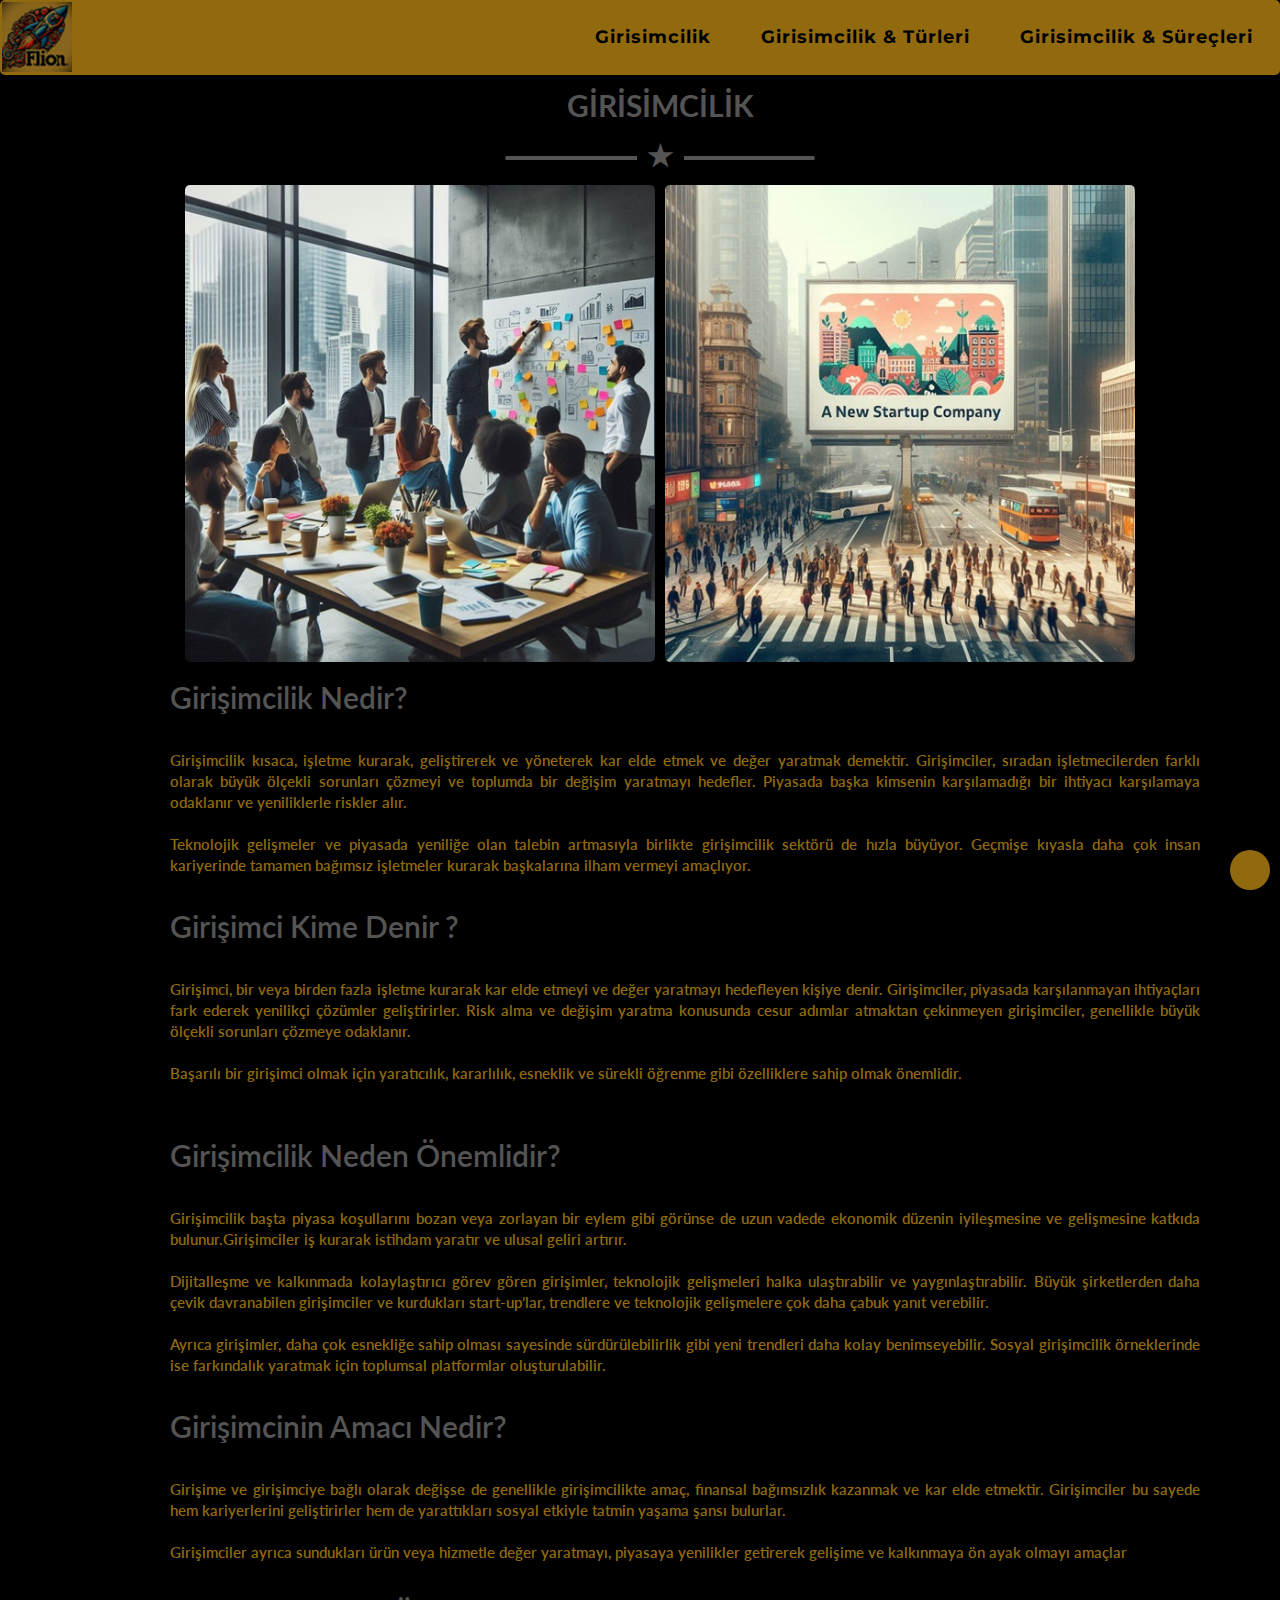
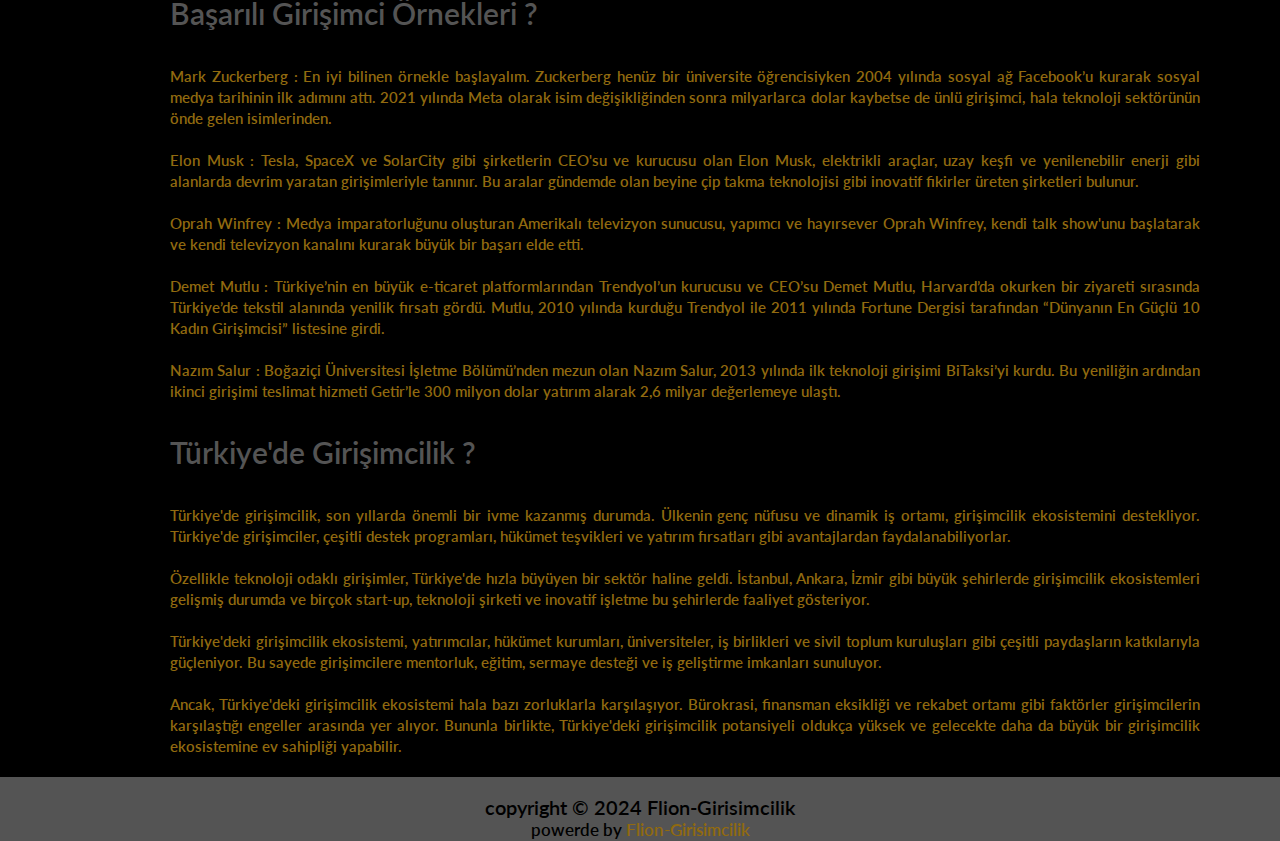
<file: index.html>
<!DOCTYPE html>
<html lang="en">
<head>
    <meta charset="UTF-8">
    <meta name="viewport" content="width=device-width, initial-scale=1.0">
    <title>Girisimcilik-Flion</title>

     <!-- Fonts Google -->
     <link rel="preconnect" href="https://fonts.googleapis.com">
     <link rel="preconnect" href="https://fonts.gstatic.com" crossorigin>
     <link href="https://fonts.googleapis.com/css2?family=Lato:ital,wght@0,100;0,300;0,400;0,700;0,900;1,100;1,300;1,400;1,700;1,900&family=Montserrat:ital,wght@0,100..900;1,100..900&display=swap" rel="stylesheet">

     <!-- Fonts Awasume -->
     <link rel="stylesheet" href="https://cdnjs.cloudflare.com/ajax/libs/font-awesome/6.5.2/css/all.min.css" integrity="sha512-SnH5WK+bZxgPHs44uWIX+LLJAJ9/2PkPKZ5QiAj6Ta86w+fsb2TkcmfRyVX3pBnMFcV7oQPJkl9QevSCWr3W6A==" crossorigin="anonymous" referrerpolicy="no-referrer" />
    
      <!-- CSS -->
    <link rel="stylesheet" href="./CSS/indexCss/reset.css">
    <link rel="stylesheet" href="./CSS/indexCss/global.css">
    <link rel="stylesheet" href="./CSS/indexCss/main.css">
    <link rel="stylesheet" href="./CSS/indexCss/responsive.css">

   
       
</head>
<body>

    <!-- Navbar -->
    <nav class="bg-dark">
        <div class="container">
            <div id="logo-box">
                <img src="./images/logo2.png" alt="" >   
            </div>
            <div id="nav-links">
                <ul>
                    <li class="nav-item">
                        <a href="#girisim" class=" nav-link">Girisimcilik</a>
                    </li>
                    <li class="nav-item">
                        <a href="./blog.html" target="_blank" class="nav-link">Girisimcilik & Türleri</a>
                    </li>
                    <li class="nav-item">
                        <a href="./continue.html" target="_blank" class="nav-link">Girisimcilik & Süreçleri</a>
                    </li>
                </ul>
            </div>
        </div>
    </nav>
    
    <!-- Girisim -->
    <section id="girisim">
        <div class="container text-center">
            <h2 class="text-uppercase">GİRİSİMCİLİK</h2>
            <hr class="star-dark">
            <div class="items">
                <ul class="col">
                    <li><a href="#" class="btn btn-social"><i class="fa-brands fa-instagram"></i></a></li>
                    <li><a href="#" class="btn btn-social"><i class="fa-brands fa-facebook"></i></a></li>
                    <li><a href="#" class="btn btn-social"><i class="fa-brands fa-twitter"></i></a></li>
                    <li><a href="#" class="btn btn-social"><i class="fa-brands fa-linkedin"></i></a></li>
                </ul>  
                <div class="item">
                    <a href="#">
                        <img src="./images/GİRİSİM3.jpg" alt="FlionGirisim"
                        title="FlionGirisim" class="img-fluid img-fluid-item "|>
                        <div class="img-overlay">
                            <h3>** Girisimcilik **</h3>
                            <p>Günümüzde, teknolojik ilerlemelerin ve yeniliklere olan talebin artmasıyla birlikte girişimcilik alanı hızla genişlemekte ve daha fazla insan kendi işlerini kurarak yaratıcı potansiyellerini ortaya koymayı hedeflemektedir. Ancak girişimcilik sadece kişisel başarı için değil, aynı zamanda ekonomik büyüme ve toplumsal kalkınma için de hayati bir rol oynamaktadır. </p>
                            <p>Girişimciler, sadece yeni işletmeler kurmakla kalmaz, aynı zamanda mevcut ekonomik düzeni iyileştirmeye ve geliştirmeye de katkıda bulunur. Kurulan start-up'lar istihdam yaratır, ulusal geliri artırır ve daha iyi yaşam standartlarına ulaşılmasını sağlar. 
                            Günümüzün girişimcilik yapmak isteyen hevesli girişimcileri, bu ortamda rekabet edebilmek için çok şey gerektiğini bilmelidir.</p>
                            <p> Girişimci olmak; planlama yapma, strateji oluşturma ve risk almayı gerektirir.</p>
                            </div>
                    </a>
                </div>

                <div class="item">
                
                    <a href="#">
                        <img src="./images/GİRİSİM2.jpg" alt="FlionGirisim" 
                        title="FlionGirisim" class="img-fluid img-fluid-item"|>
                        
                        <div class="img-overlay">
                            <a href="#girisim1" class="nav-link">
                                <span>Girisimcilik nedir ?</span>
                            </a>
                            <a href="#girisim2" class="nav-link">
                                <span>Girişimci Kime Denir ?</span>                       
                            </a>
                            <a href="#girisim3" class="nav-link">
                                <span>Girişimcilik Neden Önemlidir ?</span>
                            </a>
                            <a href="#girisim4" class="nav-link">
                                <span>Girişimcinin Amacı Nedir ?</span>
                            </a>
                            
                            <a href="#girisim5" class="nav-link">
                                <span>Başarılı Girişimci Örnekleri ?</span>
                            </a>
                            <a href="#girisim6" class="nav-link">
                                <span>Türkiye'de Girişimcilik ?</span>
                            </a>
                            <ul>
                                <a><i class="fa-solid fa-earth-americas"></i></a>
                                <a><i class="fa-solid fa-compass"></i></a>
                                <a><i class="fa-solid fa-globe"></i></a>
                                <a><i class="fa-solid fa-plane"></i></a>                             
                            </ul>
                        </div>
                    </a>            
                </div>
                
            </div>
        </div>

    </section>
    <section id="ticari">
        <diva class="container text-center">
            <div id="girisim1"> 
                <p class="baslik">Girişimcilik Nedir?</p><br><br>
                <p>Girişimcilik kısaca, işletme kurarak, geliştirerek ve yöneterek kar elde etmek ve değer yaratmak demektir. 
                 Girişimciler, sıradan işletmecilerden farklı olarak büyük ölçekli sorunları çözmeyi ve toplumda bir değişim yaratmayı hedefler. Piyasada başka kimsenin karşılamadığı bir ihtiyacı karşılamaya odaklanır ve yeniliklerle riskler alır.</p><br>
                <p>Teknolojik gelişmeler ve piyasada yeniliğe olan talebin artmasıyla birlikte girişimcilik sektörü de hızla büyüyor. Geçmişe kıyasla daha çok insan kariyerinde tamamen bağımsız işletmeler kurarak başkalarına ilham vermeyi amaçlıyor.</p>
            </div>       
        </div>
    </section>

    <section id="ticari">
    <div class="container text-center">
        <div id="girisim2"> 
            <p class="baslik">Girişimci Kime Denir ?</p><br><br>
            <p>Girişimci, bir veya birden fazla işletme kurarak kar elde etmeyi ve değer yaratmayı hedefleyen kişiye denir. Girişimciler, piyasada karşılanmayan ihtiyaçları fark ederek yenilikçi çözümler geliştirirler. Risk alma ve değişim yaratma konusunda cesur adımlar atmaktan çekinmeyen girişimciler, genellikle büyük ölçekli sorunları çözmeye odaklanır.</p><br>
            <p> Başarılı bir girişimci olmak için yaratıcılık, kararlılık, esneklik ve sürekli öğrenme gibi özelliklere sahip olmak önemlidir.</p><br>
   
        </div>
    </div>
    </section>
    <section id="ticari">
        <div class="container text-center">
            <div id="girisim3"> 
                <p class="baslik">Girişimcilik Neden Önemlidir?</p><br><br>
                <p>Girişimcilik başta piyasa koşullarını bozan veya zorlayan bir eylem gibi görünse de uzun vadede ekonomik düzenin iyileşmesine ve gelişmesine katkıda bulunur.Girişimciler iş kurarak istihdam yaratır ve ulusal geliri artırır. </p><br>
                <p>Dijitalleşme ve kalkınmada kolaylaştırıcı görev gören girişimler, teknolojik gelişmeleri halka ulaştırabilir ve yaygınlaştırabilir. Büyük şirketlerden daha çevik davranabilen girişimciler ve kurdukları start-up’lar, trendlere ve teknolojik gelişmelere çok daha çabuk yanıt verebilir.</p><br>
                <p>Ayrıca girişimler, daha çok esnekliğe sahip olması sayesinde sürdürülebilirlik gibi yeni trendleri daha kolay benimseyebilir. Sosyal girişimcilik örneklerinde ise farkındalık yaratmak için toplumsal platformlar oluşturulabilir.</p>
            </div>
        </div>
    </section>

    <section id="ticari">
        <div class="container text-center">
            <div id="girisim4"> 
                <p class="baslik">Girişimcinin Amacı Nedir?</p><br><br>
                <p>Girişime ve girişimciye bağlı olarak değişse de genellikle girişimcilikte amaç, finansal bağımsızlık kazanmak ve kar elde etmektir. Girişimciler bu sayede hem kariyerlerini geliştirirler hem de yarattıkları sosyal etkiyle tatmin yaşama şansı bulurlar.</p><br>
                <p>Girişimciler ayrıca sundukları ürün veya hizmetle değer yaratmayı, piyasaya yenilikler getirerek gelişime ve kalkınmaya ön ayak olmayı amaçlar</p>
            </div>
        </div>
    </section>

    <section id="ticari">
        <div class="container text-center">
            <div id="girisim5"> 
                <p class="baslik">Başarılı Girişimci Örnekleri ?</p><br><br>
                <p>Mark Zuckerberg : En iyi bilinen örnekle başlayalım. Zuckerberg henüz bir üniversite öğrencisiyken 2004 yılında sosyal ağ Facebook’u kurarak sosyal medya tarihinin ilk adımını attı. 
                2021 yılında Meta olarak isim değişikliğinden sonra milyarlarca dolar kaybetse de ünlü girişimci, hala teknoloji sektörünün önde gelen isimlerinden.</p><br>
                <p>Elon Musk : Tesla, SpaceX ve SolarCity gibi şirketlerin CEO'su ve kurucusu olan Elon Musk, elektrikli araçlar, uzay keşfi ve yenilenebilir enerji gibi alanlarda devrim yaratan girişimleriyle tanınır. 
                Bu aralar gündemde olan beyine çip takma teknolojisi gibi inovatif fikirler üreten şirketleri bulunur.</p><br>
                <p>Oprah Winfrey : Medya imparatorluğunu oluşturan Amerikalı televizyon sunucusu, yapımcı ve hayırsever Oprah Winfrey, kendi talk show'unu başlatarak ve kendi televizyon kanalını kurarak büyük bir başarı elde etti.</p><br>
                <p>Demet Mutlu : Türkiye’nin en büyük e-ticaret platformlarından Trendyol’un kurucusu ve CEO’su Demet Mutlu, Harvard’da okurken bir ziyareti sırasında Türkiye’de tekstil alanında yenilik fırsatı gördü. Mutlu, 2010 yılında kurduğu Trendyol ile 2011 yılında Fortune Dergisi tarafından “Dünyanın En Güçlü 10 Kadın Girişimcisi” listesine girdi. </p><br>
                <p>Nazım Salur : Boğaziçi Üniversitesi İşletme Bölümü’nden mezun olan Nazım Salur,  2013 yılında ilk teknoloji girişimi BiTaksi’yi kurdu. Bu yeniliğin ardından ikinci girişimi teslimat hizmeti Getir’le 300 milyon dolar yatırım alarak 2,6 milyar değerlemeye ulaştı.</p>   
            </div>
        </div>
    </section>

    <section id="ticari">
        <div class="container text-center">
            <div id="girisim6"> 
                <p class="baslik">Türkiye'de Girişimcilik ?</p><br><br>
                <p>Türkiye'de girişimcilik, son yıllarda önemli bir ivme kazanmış durumda. Ülkenin genç nüfusu ve dinamik iş ortamı, girişimcilik ekosistemini destekliyor. Türkiye'de girişimciler, çeşitli destek programları, hükümet teşvikleri ve yatırım fırsatları gibi avantajlardan faydalanabiliyorlar.</p><br>
                <p>Özellikle teknoloji odaklı girişimler, Türkiye'de hızla büyüyen bir sektör haline geldi. İstanbul, Ankara, İzmir gibi büyük şehirlerde girişimcilik ekosistemleri gelişmiş durumda ve birçok start-up, teknoloji şirketi ve inovatif işletme bu şehirlerde faaliyet gösteriyor.</p><br>
                <p>Türkiye'deki girişimcilik ekosistemi, yatırımcılar, hükümet kurumları, üniversiteler, iş birlikleri ve sivil toplum kuruluşları gibi çeşitli paydaşların katkılarıyla güçleniyor. Bu sayede girişimcilere mentorluk, eğitim, sermaye desteği ve iş geliştirme imkanları sunuluyor.</p><br>
                <p>Ancak, Türkiye'deki girişimcilik ekosistemi hala bazı zorluklarla karşılaşıyor. Bürokrasi, finansman eksikliği ve rekabet ortamı gibi faktörler girişimcilerin karşılaştığı engeller arasında yer alıyor. Bununla birlikte, Türkiye'deki girişimcilik potansiyeli oldukça yüksek ve gelecekte daha da büyük bir girişimcilik ekosistemine ev sahipliği yapabilir.</p>
                
            </div>
        </div>
    </section>
     <!-- COPYRİGHT -->
     <section id="copyright">
        <p>copyright © 2024 Flion-Girisimcilik</p>
        <small>powerde by <a href="#">Flion-Girisimcilik</a></small>
    </section>

    <script src="https://code.jquery.com/jquery-3.7.1.min.js" integrity="sha256-/JqT3SQfawRcv/BIHPThkBvs0OEvtFFmqPF/lYI/Cxo=" crossorigin="anonymous"></script>
    <script>
    $(".nav-icon").click(function(){
        $("#nav-links").toggleClass("nav-menu")
        return false
    })
    </script>





    <a href="#girisim" id="up"><i class="fa-solid fa-circle-up"></i></a>

</body>
</html>
</file>
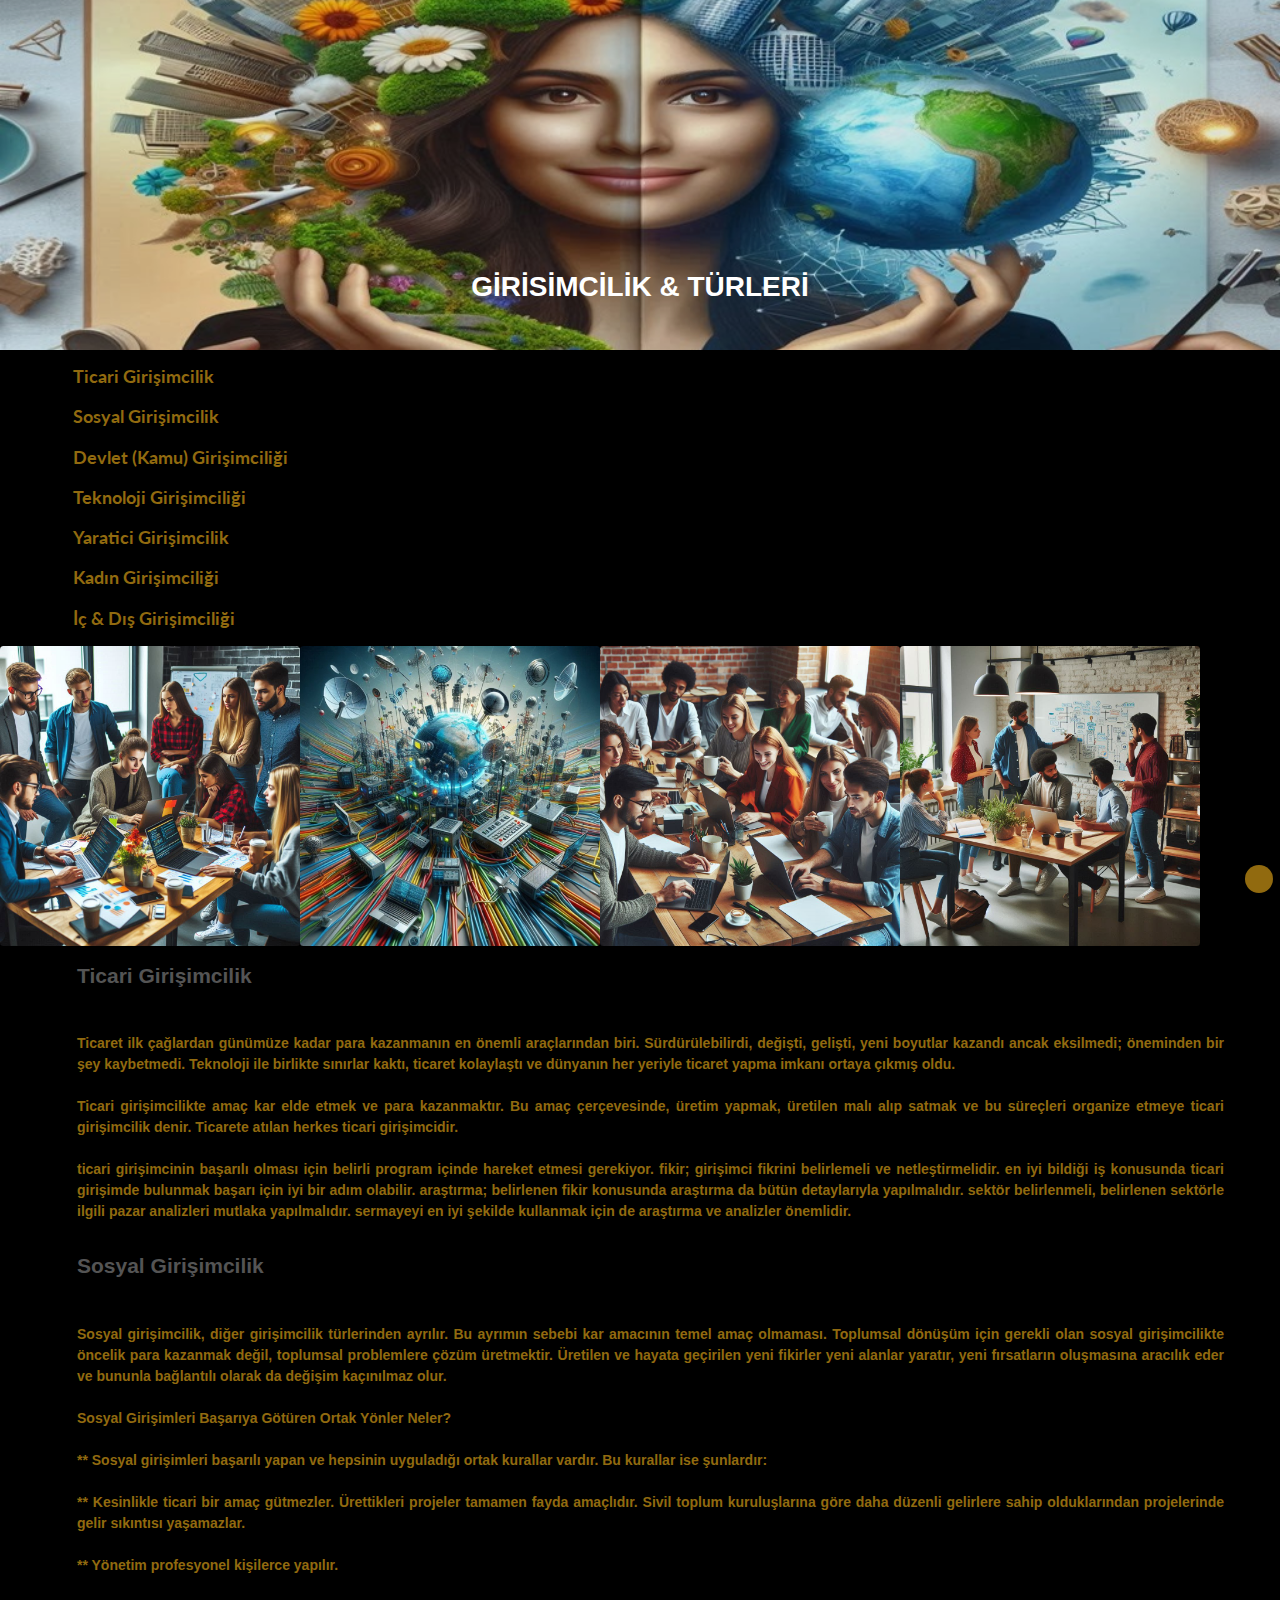
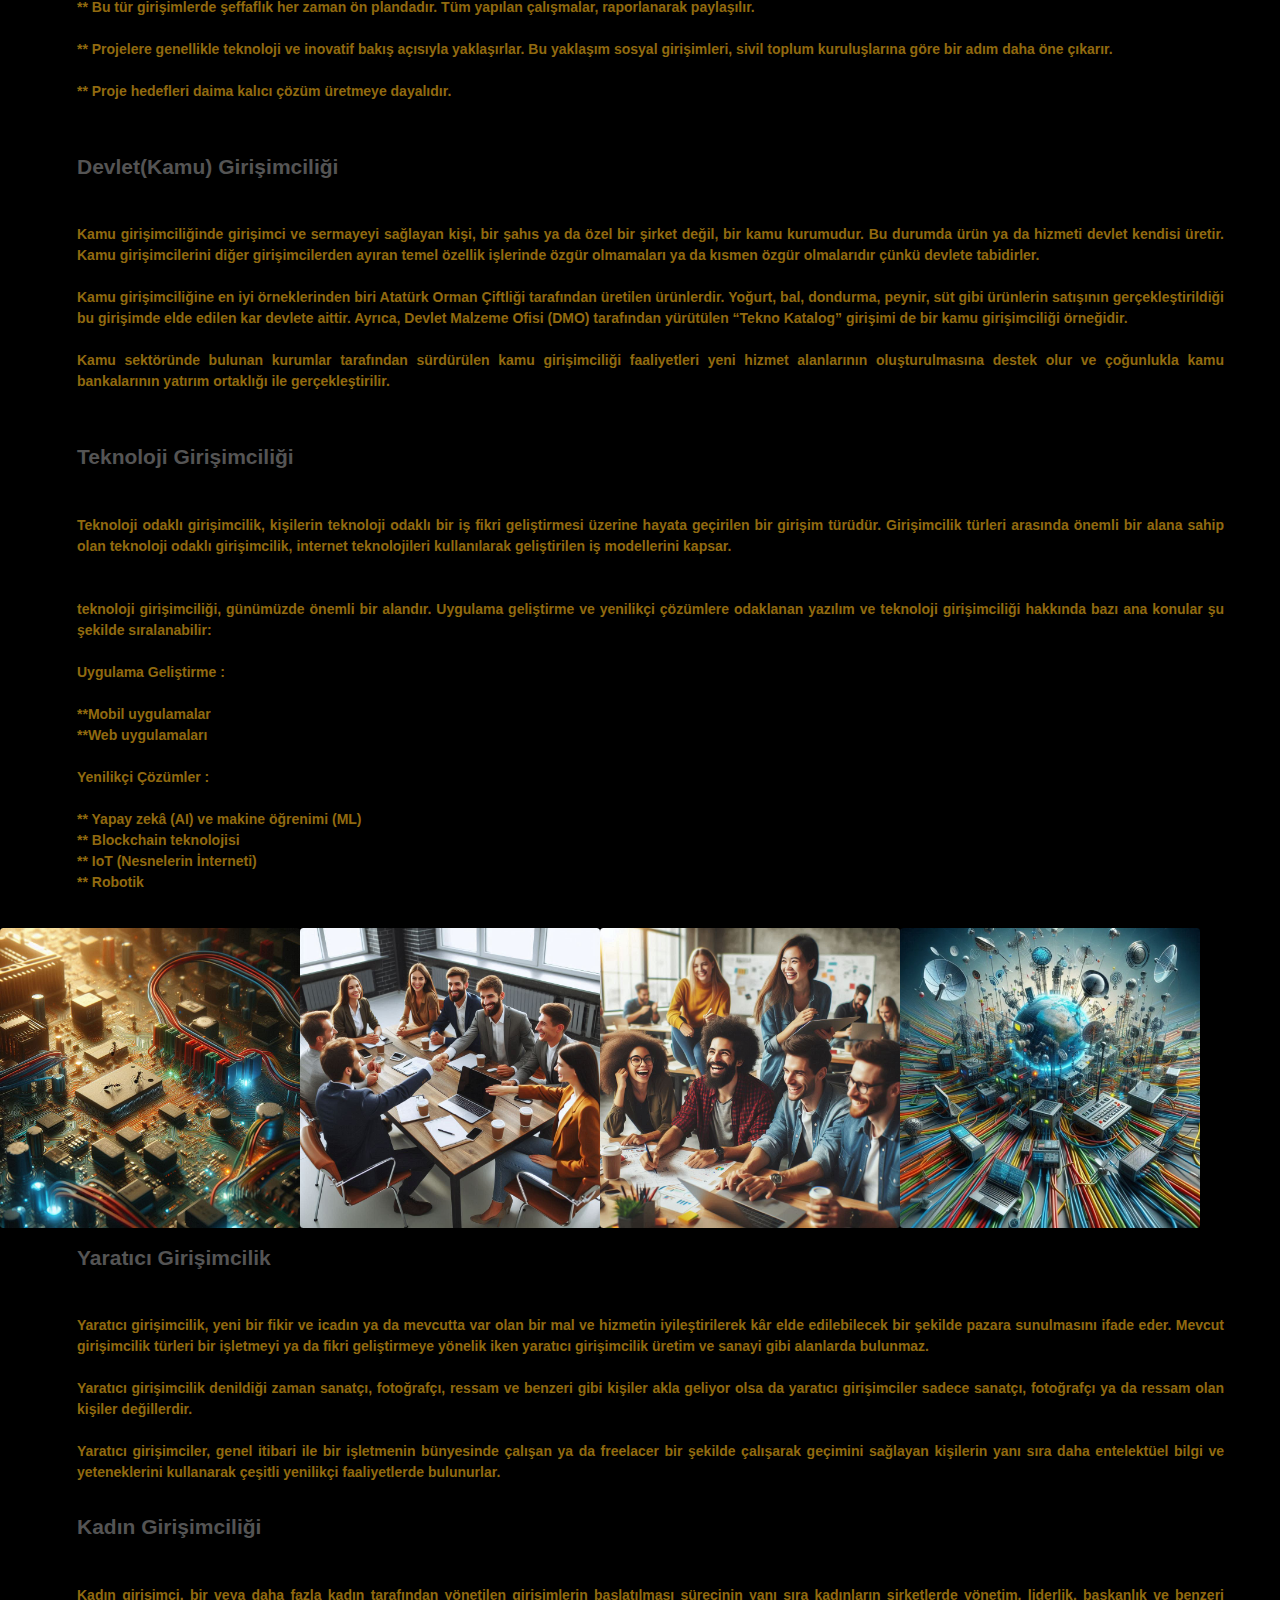
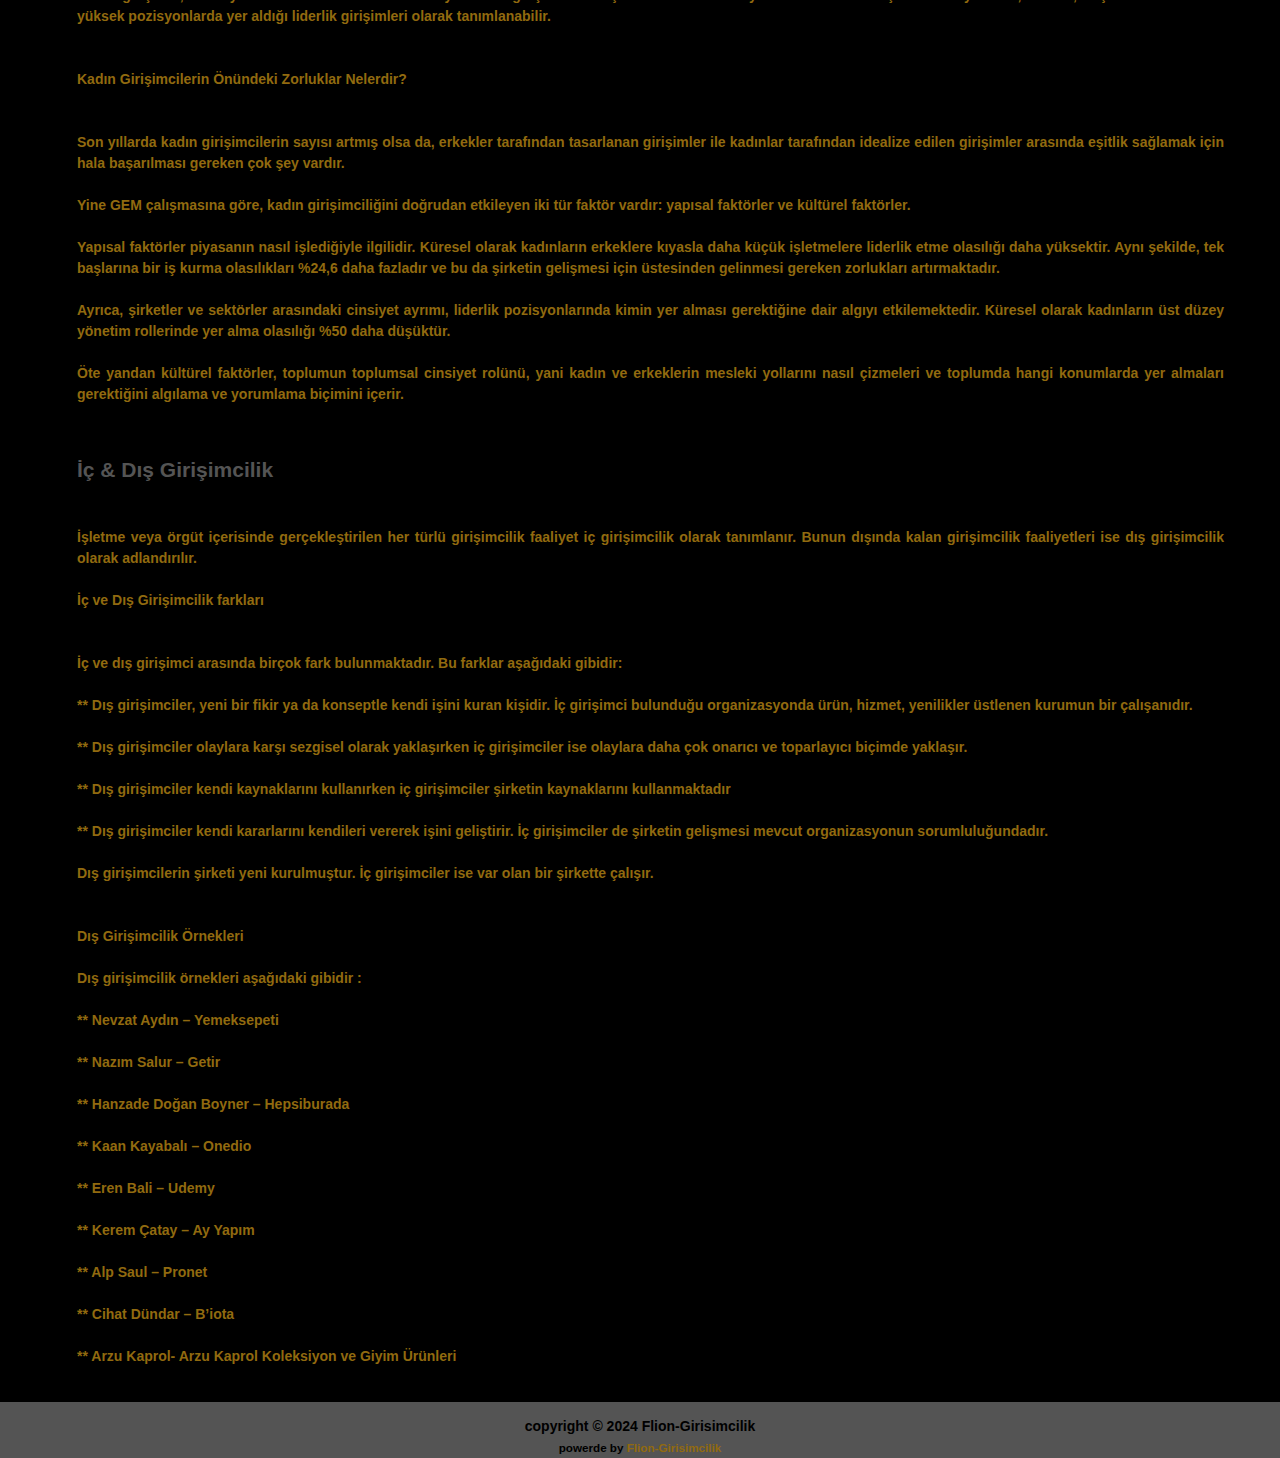
<file: blog.html>
<!DOCTYPE html>
<html lang="en">
<head>
    <meta charset="UTF-8">
    <meta name="viewport" content="width=device-width, initial-scale=1.0">
    <title>Girisimcilik-Flion</title>

     <!-- Fonts Google -->
     <link rel="preconnect" href="https://fonts.googleapis.com">
     <link rel="preconnect" href="https://fonts.gstatic.com" crossorigin>
     <link href="https://fonts.googleapis.com/css2?family=Lato:ital,wght@0,100;0,300;0,400;0,700;0,900;1,100;1,300;1,400;1,700;1,900&family=Montserrat:ital,wght@0,100..900;1,100..900&display=swap" rel="stylesheet">

     <!-- Fonts Awasume -->
     <link rel="stylesheet" href="https://cdnjs.cloudflare.com/ajax/libs/font-awesome/6.5.2/css/all.min.css" integrity="sha512-SnH5WK+bZxgPHs44uWIX+LLJAJ9/2PkPKZ5QiAj6Ta86w+fsb2TkcmfRyVX3pBnMFcV7oQPJkl9QevSCWr3W6A==" crossorigin="anonymous" referrerpolicy="no-referrer" />
    
    <!-- CSS -->
    <link rel="stylesheet" href="./CSS/blogCss/global.css">
    <link rel="stylesheet" href="./CSS/blogCss/main.css">  

</head>
<body>

    <!-- Header -->

    <header>
        
        <div class="bg-img"></div>
        <div class="content">
            <h1 class="heading heading-big">GİRİSİMCİLİK & TÜRLERİ</h1>
        </div>
    </header>

    <!-- Girisimcilik-Türleri -->

    <section id="title-Girisim"> 
        <div class="item">
            <a href="#">
                <div class="overlay">
                    <a href="#girisim1" class="nav-link">
                        <span><i class="fa-solid fa-hand-point-right"></i>Ticari Girişimcilik</span>
                    </a>
                    <a href="#girisim2" class="nav-link">
                        <span><i class="fa-solid fa-hand-point-right"></i>Sosyal Girişimcilik</span>                       
                    </a>
                    <a href="#girisim3" class="nav-link">
                        <span><i class="fa-solid fa-hand-point-right"></i>Devlet (Kamu) Girişimciliği</span>
                    </a>
                    <a href="#girisim4" class="nav-link">
                        <span><i class="fa-solid fa-hand-point-right"></i>Teknoloji Girişimciliği</span>
                    </a>
                    
                    <a href="#girisim5" class="nav-link">
                        <span><i class="fa-solid fa-hand-point-right"></i>Yaratici Girişimcilik</span>
                    </a>
                    <a href="#girisim6" class="nav-link">
                        <span><i class="fa-solid fa-hand-point-right"></i>Kadın Girişimciliği</span>
                    </a>
                    <a href="#girisim7" class="nav-link">
                        <span><i class="fa-solid fa-hand-point-right"></i>İç & Dış Girişimciliği</span>
                    </a>
                </div>
            </a>
        </div>
    </section>
    <section>
        <div class="items">
            <div class="item">
                <img src="./images//internet.jpeg" 
                 class=" img-fluid img-fluid-item"|>
            </div>
            <div class="item">
                <img src="./images/iç-dış.jpeg" 
                 class=" img-fluid img-fluid-item"|>
            </div>
            <div class="item">
                <img src="./images/kamu.jpeg" 
                 class=" img-fluid img-fluid-item"|>
            </div>
            <div class="item">
                <img src="./images/sosyal.jpeg" 
                 class=" img-fluid img-fluid-item"|>
            </div>


        </div>
        
    </section>


    <section id="ticari">
        <diva class="container text-center">
            <div id="girisim1"> 
                <p class="baslik">Ticari Girişimcilik</p><br><br>
                <p>Ticaret ilk çağlardan günümüze kadar para kazanmanın en önemli araçlarından biri. Sürdürülebilirdi, değişti, gelişti, yeni boyutlar kazandı ancak eksilmedi; öneminden bir şey kaybetmedi. Teknoloji ile birlikte sınırlar kaktı, ticaret kolaylaştı ve dünyanın her yeriyle ticaret yapma imkanı ortaya çıkmış oldu.</p><br>
                <p>Ticari girişimcilikte amaç kar elde etmek ve para kazanmaktır. Bu amaç çerçevesinde, üretim yapmak, üretilen malı alıp satmak ve bu süreçleri organize etmeye ticari girişimcilik denir. Ticarete atılan herkes ticari girişimcidir.</p><br>
                <p>ticari girişimcinin başarılı olması için belirli program içinde hareket etmesi gerekiyor. fikir; girişimci fikrini belirlemeli ve netleştirmelidir. en iyi bildiği iş konusunda ticari girişimde bulunmak başarı için iyi bir adım olabilir. araştırma; belirlenen fikir konusunda araştırma da bütün detaylarıyla yapılmalıdır. sektör belirlenmeli, belirlenen sektörle ilgili pazar analizleri mutlaka yapılmalıdır. sermayeyi en iyi şekilde kullanmak için de araştırma ve analizler önemlidir.</p>
            
            
            </div>
    </section>

    <section id="ticari">
        <diva class="container text-center">
            <div id="girisim2"> 
                <p class="baslik">Sosyal Girişimcilik</p><br><br> 
                <p>Sosyal girişimcilik, diğer girişimcilik türlerinden ayrılır. Bu ayrımın sebebi kar amacının temel amaç olmaması. Toplumsal dönüşüm için gerekli olan sosyal girişimcilikte öncelik para kazanmak değil, toplumsal problemlere çözüm üretmektir. Üretilen ve hayata geçirilen yeni fikirler yeni alanlar yaratır, yeni fırsatların oluşmasına aracılık eder ve bununla bağlantılı olarak da değişim kaçınılmaz olur. </p><br>
                <p>Sosyal Girişimleri Başarıya Götüren Ortak Yönler Neler?</p><br>
                <p>** Sosyal girişimleri başarılı yapan ve hepsinin uyguladığı ortak kurallar vardır. Bu kurallar ise şunlardır:</p><br>
                <p>** Kesinlikle ticari bir amaç gütmezler. Ürettikleri projeler tamamen fayda amaçlıdır. Sivil toplum kuruluşlarına göre daha düzenli gelirlere sahip olduklarından projelerinde gelir sıkıntısı yaşamazlar.</p><br>
                <p>** Yönetim profesyonel kişilerce yapılır. </p><br>
                <p>** Bu tür girişimlerde şeffaflık her zaman ön plandadır. Tüm yapılan çalışmalar, raporlanarak paylaşılır. </p><br>
                <p>** Projelere genellikle teknoloji ve inovatif bakış açısıyla yaklaşırlar. Bu yaklaşım sosyal girişimleri, sivil toplum kuruluşlarına göre bir adım daha öne çıkarır.</p><br>
                <p>** Proje hedefleri daima kalıcı çözüm üretmeye dayalıdır.</p><br>
       
       
       
            </div>
    </section>

    <section id="ticari">
        <diva class="container text-center">
            <div id="girisim3"> 
                <p class="baslik">Devlet(Kamu) Girişimciliği</p><br><br>
                <p>Kamu girişimciliğinde girişimci ve sermayeyi sağlayan kişi, bir şahıs ya da özel bir şirket değil, bir kamu kurumudur. Bu durumda ürün ya da hizmeti devlet kendisi üretir. Kamu girişimcilerini diğer girişimcilerden ayıran temel özellik işlerinde özgür olmamaları ya da kısmen özgür olmalarıdır çünkü devlete tabidirler.</p><br>
                <p>Kamu girişimciliğine en iyi örneklerinden biri Atatürk Orman Çiftliği tarafından üretilen ürünlerdir. Yoğurt, bal, dondurma, peynir, süt gibi ürünlerin satışının gerçekleştirildiği bu girişimde elde edilen kar devlete aittir. Ayrıca, Devlet Malzeme Ofisi (DMO) tarafından yürütülen “Tekno Katalog” girişimi de bir kamu girişimciliği örneğidir.</p><br>
                <p>Kamu sektöründe bulunan kurumlar tarafından sürdürülen kamu girişimciliği faaliyetleri yeni hizmet alanlarının oluşturulmasına destek olur ve çoğunlukla kamu bankalarının yatırım ortaklığı ile gerçekleştirilir.</p><br>
                
        </div>
    </section>

    <section id="ticari">
        <diva class="container text-center">
            <div id="girisim4"> 
                <p class="baslik">Teknoloji Girişimciliği</p><br><br>
                <p>Teknoloji odaklı girişimcilik, kişilerin teknoloji odaklı bir iş fikri geliştirmesi üzerine hayata geçirilen bir girişim türüdür. Girişimcilik türleri arasında önemli bir alana sahip olan teknoloji odaklı girişimcilik, internet teknolojileri kullanılarak geliştirilen iş modellerini kapsar.</p><br><br>
                <p>teknoloji girişimciliği, günümüzde önemli bir alandır. Uygulama geliştirme ve yenilikçi çözümlere odaklanan yazılım ve teknoloji girişimciliği hakkında bazı ana konular şu şekilde sıralanabilir:</p><br>
                <p>Uygulama Geliştirme :</p><br>
                <p>**Mobil uygulamalar</p>
                <p>**Web uygulamaları</p><br>
                <p>Yenilikçi Çözümler :</p><br>
                <p>** Yapay zekâ (AI) ve makine öğrenimi (ML)</p>
                <p>** Blockchain teknolojisi</p>
                <p>** IoT (Nesnelerin İnterneti)</p>
                <p>** Robotik</p><br>
                
        </div>
    </section><section>
        <div class="items">
            <div class="item">
                <img src="./images/iç.jpeg" 
                 class=" img-fluid img-fluid-item"|>
            </div>
            <div class="item">
                <img src="./images/ticari.jpeg" 
                 class=" img-fluid img-fluid-item"|>
            </div>
            <div class="item">
                <img src="./images/tutku.jpeg" 
                 class=" img-fluid img-fluid-item"|>
            </div>
            <div class="item">
                <img src="./images/iç-dış.jpeg" 
                 class=" img-fluid img-fluid-item"|>
            </div>


        </div>
        
    </section>

    <section id="ticari">
        <diva class="container text-center">
            <div id="girisim5"> 
                <p class="baslik">Yaratıcı Girişimcilik</p><br><br>
                <p>Yaratıcı girişimcilik, yeni bir fikir ve icadın ya da mevcutta var olan bir mal ve hizmetin iyileştirilerek kâr elde edilebilecek bir şekilde pazara sunulmasını ifade eder. Mevcut girişimcilik türleri bir işletmeyi ya da fikri geliştirmeye yönelik iken yaratıcı girişimcilik üretim ve sanayi gibi alanlarda bulunmaz.</p><br>
                <p>Yaratıcı girişimcilik denildiği zaman sanatçı, fotoğrafçı, ressam ve benzeri gibi kişiler akla geliyor olsa da yaratıcı girişimciler sadece sanatçı, fotoğrafçı ya da ressam olan kişiler değillerdir.</p><br>
                <p>Yaratıcı girişimciler, genel itibari ile bir işletmenin bünyesinde çalışan ya da freelacer bir şekilde çalışarak geçimini sağlayan kişilerin yanı sıra daha entelektüel bilgi ve yeteneklerini kullanarak çeşitli yenilikçi faaliyetlerde bulunurlar. </p>
                
        </div>
    </section>

    <section id="ticari">
        <diva class="container text-center">
            <div id="girisim6"> 
                <p class="baslik">Kadın Girişimciliği</p><br><br>
                <p>Kadın girişimci, bir veya daha fazla kadın tarafından yönetilen girişimlerin başlatılması sürecinin yanı sıra kadınların şirketlerde yönetim, liderlik, başkanlık ve benzeri yüksek pozisyonlarda yer aldığı liderlik girişimleri olarak tanımlanabilir.</p><br><br>
                <p>Kadın Girişimcilerin Önündeki Zorluklar Nelerdir?</p><br><br>
                <p>Son yıllarda kadın girişimcilerin sayısı artmış olsa da, erkekler tarafından tasarlanan girişimler ile kadınlar tarafından idealize edilen girişimler arasında eşitlik sağlamak için hala başarılması gereken çok şey vardır.</p><br>
                <p>Yine GEM çalışmasına göre, kadın girişimciliğini doğrudan etkileyen iki tür faktör vardır: yapısal faktörler ve kültürel faktörler.</p><br>
                <p>Yapısal faktörler piyasanın nasıl işlediğiyle ilgilidir. Küresel olarak kadınların erkeklere kıyasla daha küçük işletmelere liderlik etme olasılığı daha yüksektir. Aynı şekilde, tek başlarına bir iş kurma olasılıkları %24,6 daha fazladır ve bu da şirketin gelişmesi için üstesinden gelinmesi gereken zorlukları artırmaktadır.</p><br>
                <p>Ayrıca, şirketler ve sektörler arasındaki cinsiyet ayrımı, liderlik pozisyonlarında kimin yer alması gerektiğine dair algıyı etkilemektedir. Küresel olarak kadınların üst düzey yönetim rollerinde yer alma olasılığı %50 daha düşüktür.</p><br>
                <p>Öte yandan kültürel faktörler, toplumun toplumsal cinsiyet rolünü, yani kadın ve erkeklerin mesleki yollarını nasıl çizmeleri ve toplumda hangi konumlarda yer almaları gerektiğini algılama ve yorumlama biçimini içerir.</p><br>
               
                
        </div>
    </section>

    <section id="ticari">
        <diva class="container text-center">
            <div id="girisim7"> 
                <p class="baslik">İç & Dış Girişimcilik</p><br><br>
                <p>İşletme veya örgüt içerisinde gerçekleştirilen her türlü girişimcilik faaliyet iç girişimcilik olarak tanımlanır. Bunun dışında kalan girişimcilik faaliyetleri ise dış girişimcilik olarak adlandırılır.</p><br>
                <p>İç ve Dış Girişimcilik farkları </p><br><br>
                <p>İç ve dış girişimci arasında birçok fark bulunmaktadır. Bu farklar aşağıdaki gibidir:</p><br>
                <p>** Dış girişimciler, yeni bir fikir ya da konseptle kendi işini kuran kişidir. İç girişimci bulunduğu organizasyonda ürün, hizmet, yenilikler üstlenen kurumun bir çalışanıdır.</p><br>
                <p>** Dış girişimciler olaylara karşı sezgisel olarak yaklaşırken iç girişimciler ise olaylara daha çok onarıcı ve toparlayıcı biçimde yaklaşır.</p><br>
                <p>** Dış girişimciler kendi kaynaklarını kullanırken iç girişimciler şirketin kaynaklarını kullanmaktadır</p><br>
                <p>** Dış girişimciler kendi kararlarını kendileri vererek işini geliştirir. İç girişimciler de şirketin gelişmesi mevcut organizasyonun sorumluluğundadır.</p><br>
                <p>Dış girişimcilerin şirketi yeni kurulmuştur. İç girişimciler ise var olan bir şirkette çalışır.</p><br><br>
                <p>Dış Girişimcilik Örnekleri  </p><br>
                <p>Dış girişimcilik örnekleri aşağıdaki gibidir :</p><br>
                <p>** Nevzat Aydın – Yemeksepeti</p><br>
                <p>** Nazım Salur – Getir</p><br>
                <p>** Hanzade Doğan Boyner – Hepsiburada</p><br>
                <p>** Kaan Kayabalı – Onedio</p><br>
                <p>** Eren Bali – Udemy</p><br>
                <p>** Kerem Çatay – Ay Yapım</p><br>
                <p>** Alp Saul – Pronet</p><br>
                <p>** Cihat Dündar – B’iota</p><br>
                <p>** Arzu Kaprol- Arzu Kaprol Koleksiyon ve Giyim Ürünleri</p><br>
    
                
        </div>
    </section>
    <!-- COPYRİGHT -->
    <section id="copyright">
        <p>copyright © 2024 Flion-Girisimcilik</p>
        <small>powerde by <a href="#">Flion-Girisimcilik</a></small>
    </section>

    <a href="#girisim1" id="up"><i class="fa-solid fa-circle-up"></i></a>
</body>
</html>
</file>
<file: CSS/indexCss/global.css>
/* BACKGROUND CSS */
.bg-dark{
    background-color: #916a0f;
}
.bg-light{
    background-color: #544404;
}
/* TEXT CSS */
.tex-uppercase{
    text-transform: uppercase;
}
.text-center{
    text-align: center;
}
/* İMG CSS */
.img-fluid{
    max-width: 500px;
    height: auto;
    border-radius: 500px;
    border: 1px soli black;
    z-index: -1;
    
}
.img-fluid-item{
    max-width: 600px;
    height: auto;
    border-radius: 0.5rem;
    
    
}
/* Button CSS */
.btn{
    cursor: pointer;
    font-weight: 500;
    letter-spacing: 1rem;

}
.btn-social{
    background-color: transparent;
    color: rgb(84, 84, 84);
    font-size: 6rem;
    transition: all 0.4sn;
}
.btn-social:hover{
    color: #916a0f;

}
/* hr and STAR CSS */
hr.star-light{
    border-color: #fff;
}
hr.star-dark{
    border-color: rgb(84, 84, 84);

}
.star-light, .star-dark{
    border: none;
    border-top: 0.4rem solid;
    border-radius: 0.4rem;
    width: 25%;
    margin: 2rem auto; 
    z-index: -1;
    overflow: visible; 
    height: 0; 
}
.star-light::after, .star-dark::after{
    content: "\2605";
    font-weight: bold;
    font-size: 3rem;
    position: relative;
    top: -1.6rem;
    color: rgb(84, 84, 84);
    padding: 0 1rem;

}
.star-light::after{
    color: #916a0f;
    background-color: rgb(84, 84, 84);
}
.star-dark::after{
    color:rgb(84, 84, 84);
    background-color: black;
}
</file>
<file: CSS/indexCss/main.css>
html{
    font-size: 10px;
}
body{
    font-family: "Lato", sans-serif;
    font-size: 1rem;
    font-weight: 350;
    line-height: 2.1rem;
    background-color:black;
}


/* Navbar */
nav{
    font-family: "Montserrat", sans-serif;
    width: 100%;
    position: sticky;
    top: 0;
    z-index: 1;
    border-radius: 0.5rem;
    font-size: 3rem;
    
}
nav .container{
    width: 100%;
    margin: 0 auto;
    padding: 0.2rem;
    display: flex;
    flex-direction: row;
    justify-content: space-between;
}
#logo-box img{
    max-width: 70px;
    height: auto;
}
#nav-links ul{
    display: flex;
    flex-direction: row;
}
#nav-links .nav-item{
    margin: 1rem;
}
#nav-links .nav-item .nav-link{
    color: black;
    font-size: 1.8rem;
    font-weight: bold;
    display: block;
    letter-spacing: 0.1rem;
    padding: 1.5rem;
    transition: all 0.4s;
}
#nav-links .nav-item .nav-link:hover{
    color: rgb(84, 84, 84)   
}

/* Girisim css */
#girisim .container{
    display: flex;
    flex-direction: column;
    justify-content: center;
    align-items: center;
    padding-left: 4rem;
    
}
#girisim .container h2{
    color: rgb(84, 84, 84);
    font-size: 3rem;
    padding: 2rem;
}

#girisim .container .items{
    display: flex;
    flex-direction: row;
    justify-content: center;
    align-self: center;
    flex-wrap: wrap;
    width: 100%;
}
#girisim .container .items .col{
    position: relative;
    left: -8rem;
    padding-top: 7rem;
}
#girisim .container .items .col li{
    margin-bottom: 3rem;   
}

.items .item{
    width: 100%;
    margin: 0.5rem;
    position: relative;
    max-width: 470px ;
}

.items .item img{   
    width: 100%;
    height: 100%;
    z-index: -1;
    
}
.items .item .img-overlay {
    position: absolute;
    top: 0;
    left: 0;
    width: 100%;
    height: 100%;
    background-color: #916a0f;
    border-radius: 0.5rem;
    opacity: 0;
    display: flex;
    flex-direction: column;
    
    justify-content: center;
    transition: opacity 0.4s;   
}
.items .item .img-overlay h3{
    color: #999;
    background-color: black;
    border-radius: 0.5rem;
    padding: 0.5rem;
    font-size: 2rem;
    margin: 3rem;

}
.items .item .img-overlay p{
    color: black;
    font-family: "Lato", sans-serif;
    font-size: 1.7rem;
    font-weight: 600;
    margin: 1rem;
    
}
.items .item .img-overlay ul{
    list-style: none;
    display: flex;
    flex-direction: row;
    align-self: center;
    margin-top: 1rem;   
}
.items .item .img-overlay ul a{
    padding: 2rem;
    font-size: 5rem;
    transition: opacity 0.4s;
    
}
.items .item .img-overlay ul a:hover{
    color: rgb(84, 84, 84);
    opacity: 0.6;  
}

.items .item  .img-overlay .nav-link{
    color: black;
    font-family: "Lato", sans-serif;
    font-size: 2.5rem;
    font-weight: 700;
    margin: 2rem;
    text-align: left;
}
.items .item  .img-overlay .nav-link:hover{
    color: rgb(84, 84, 84);
}
.items .item .img-overlay ul{
    display: flex;
    flex-direction: row;
}
.items .item .img-overlay ul li{
    background-color: black;
    color: #999;
    padding: 0.3rem 1rem;
    margin: 1rem 0.5rem;
    border-radius: 0.5rem;
}

.items .item:hover .img-overlay{
    opacity: 0.8;
}

#ticari .container{
    display: flex;
    color: #916a0f;
    padding: 2rem;
    text-align: justify;
    padding-left: 17rem; 
    padding-right: 8rem;
    font-weight: 600;
    font-size: 1.5rem; 
}
#ticari .container .baslik{
    font-size: 3rem;
    color: rgb(84, 84, 84);
}
/* UP */
a#up{
    width: 4rem;
    height: 4rem;
    border-radius: 4rem;
    background-color: #916a0f;
    color: rgb(84, 84, 84);
    position: fixed;
    bottom: 1rem;
    right: 1rem;
    z-index: 1;
    text-align: center;
    display: flex;
    align-items: center;
    justify-content: center;
}
a#up i{
    font-size: 2rem;
    transition:all 0.4s;
}
a#up:hover{
    background-color: rgb(84, 84, 84);
    color: #916a0f;
    cursor: pointer;
    border: 1px solid #916a0f;  
}
/* Copyright css */
#copyright{
    font-size: 2rem;
    font-weight: 600;
    padding-top: 2rem;
    text-align: center;
    background-color: rgb(84, 84, 84);
    color: black;
}
#copyright a{
    color: #916a0f;

}
#copyright a:hover{
    opacity: 0.7rem;
}
</file>
<file: CSS/indexCss/responsive.css>
/* Max Width 1200px */
@media (max-width:1200px){
    html{
        font-size: 10px;
    }
    .items .item{
        width: 33%;
    }
    footer .container col{
        width: 33%;
    }
}
/* Max Width 992px */
@media (max-width:992px){
    html{
        font-size: 9px;        
    }
    .items .item{
        width: 45%;
    }
    footer .container .col{
        width: 33%;
    }
    #nav-links ul{
        display: flex;
        flex-direction: column;
        text-align: right;
    }
    #nav-links .nav-icon{
        display: inline-block;
    }
    #nav-links.nav-menu li:not(:first-child){
        display: none;
    }
}
/* Max Width 768px */
@media (max-width:768px){
    html{
        font-size: 8px;
    }
    .items .item{
        width: 60%;
    }
    footer .container .col{
        width: 100%;
    }
}
/* Max Width 500px */
@media (max-width:500px){
    htm{
        font-size: 7px;
    }
    .items .item{
        width: 100%;
    }
}
</file>
<file: CSS/blogCss/global.css>
/* İMG CSS */
.img-fluid{
    max-width: 300px;
    height: auto;
    border-radius: 300px;
    border: 1px soli black;
}
.img-fluid-item{
    max-width: 100%;
    height: auto;
    border-radius: 0.5rem;
}
</file>
<file: CSS/blogCss/main.css>
*{
    margin: 0;
    padding: 0;
    box-sizing: border-box;
}
html{
    font-size: 7px;
}
body{
    font-family: "Open Sans", sans-serif;
    font-size: 1.6rem;
    line-height: 1.5;
    text-align: center;
    color: #916a0f;
    background-color: black;
}
a{
    text-decoration: none;
}
header{
    height: 50rem;
}
header .bg-img{
    background-image: url("../../images/kapak.jpeg");
    background-size: cover;
    width: 100%;
    height: 50rem;
    position: absolute;
    z-index: -1;
    opacity: 0.9;
    background-position: center;

}
img{
    width: 100%;
    height: auto;
    
}
header h1{
    font-size: 4rem;
    padding-top: 38rem;
    color: white;
}
#title-Girisim .item .overlay .nav-link{
    display: flex;
    color: #916a0f;
    font-family: "Lato", sans-serif;
    padding-left: 8.4rem;
    font-size: 2.5rem;
    font-weight: 700;
    margin: 2rem;
    text-align: justify;
      
}
#title-Girisim .item .overlay .nav-link:hover{
    color: rgb(84, 84, 84);
}


.items .item img{
    float: left;
    max-width: 300px;
    border-radius: 0.5rem;
    display: flex;
    transition: opacity 0.4s;
}
.items .item img::placeholder{
    background-color: #916a0f;
    
}



#ticari .container{
    display: flex;
    color: #916a0f;
    padding: 2rem;
    text-align: justify;
    padding-left: 11rem; 
    padding-right: 8rem;
    font-weight: 600;
    font-size: 2rem; 
}
#ticari .container .baslik{
    font-size: 3rem;
    color: rgb(84, 84, 84);
}
/* Copyright css */
#copyright{
    font-size: 2rem;
    font-weight: 600;
    padding-top: 2rem;
    text-align: center;
    background-color: rgb(84, 84, 84);
    color: black;
}
#copyright a{
    color: #916a0f;

}
#copyright a:hover{
    opacity: 0.7rem;
}
/* UP */
a#up{
    width: 4rem;
    height: 4rem;
    border-radius: 4rem;
    background-color: #916a0f;
    color: rgb(84, 84, 84);
    position: fixed;
    bottom: 1rem;
    right: 1rem;
    z-index: 1;
    text-align: center;
    display: flex;
    align-items: center;
    justify-content: center;
}
a#up i{
    font-size: 2rem;
    transition:all 0.4s;
}
a#up:hover{
    background-color: rgb(84, 84, 84);
    color: #916a0f;
    cursor: pointer;
    border: 1px solid #916a0f;  
}
</file>
